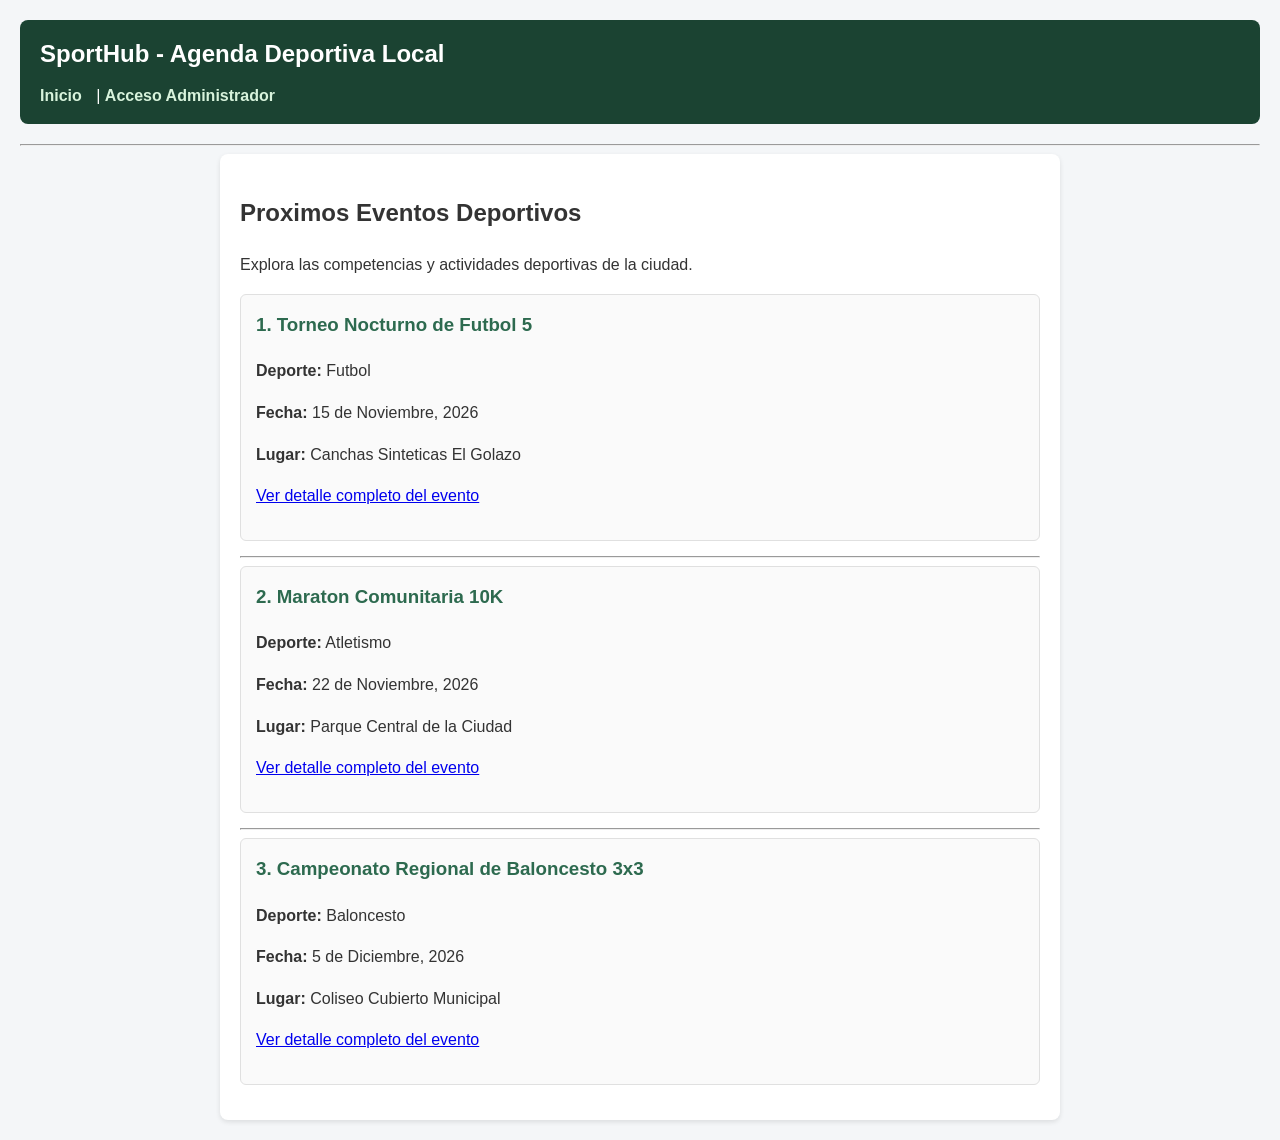
<file: index.html>
<!DOCTYPE html>
<html lang="es">
<head>
    <meta charset="UTF-8">
    <meta name="viewport" content="width=device-width, initial-scale=1.0">
    <title>SportHub - Eventos Deportivos</title>
    <link rel="stylesheet" href="estilos.css">
</head>   
<body>
    <header>
        <h1>SportHub - Agenda Deportiva Local</h1>
        <nav>
            <a href="index.html">Inicio</a> | 
            <a href="login.html">Acceso Administrador</a>
        </nav>
    </header>
    <hr>

    <main>
        <h2>Proximos Eventos Deportivos</h2>
        <p>Explora las competencias y actividades deportivas de la ciudad.</p>

        <!-- Evento 1 -->
        <article>
            <h3>1. Torneo Nocturno de Futbol 5</h3>
            <p><strong>Deporte:</strong> Futbol</p>
            <p><strong>Fecha:</strong> 15 de Noviembre, 2026</p>
            <p><strong>Lugar:</strong> Canchas Sinteticas El Golazo</p>
            <p><a href="detalle-evento.html">Ver detalle completo del evento</a></p>
        </article>
        <hr>

        <!-- Evento 2 -->
        <article>
            <h3>2. Maraton Comunitaria 10K</h3>
            <p><strong>Deporte:</strong> Atletismo</p>
            <p><strong>Fecha:</strong> 22 de Noviembre, 2026</p>
            <p><strong>Lugar:</strong> Parque Central de la Ciudad</p>
            <p><a href="detalle-evento.html">Ver detalle completo del evento</a></p>
        </article>
        <hr>

        <!-- Evento 3 -->
        <article>
            <h3>3. Campeonato Regional de Baloncesto 3x3</h3>
            <p><strong>Deporte:</strong> Baloncesto</p>
            <p><strong>Fecha:</strong> 5 de Diciembre, 2026</p>
            <p><strong>Lugar:</strong> Coliseo Cubierto Municipal</p>
            <p><a href="detalle-evento.html">Ver detalle completo del evento</a></p>
        </article>
    </main>
</body>
</html>
</file>
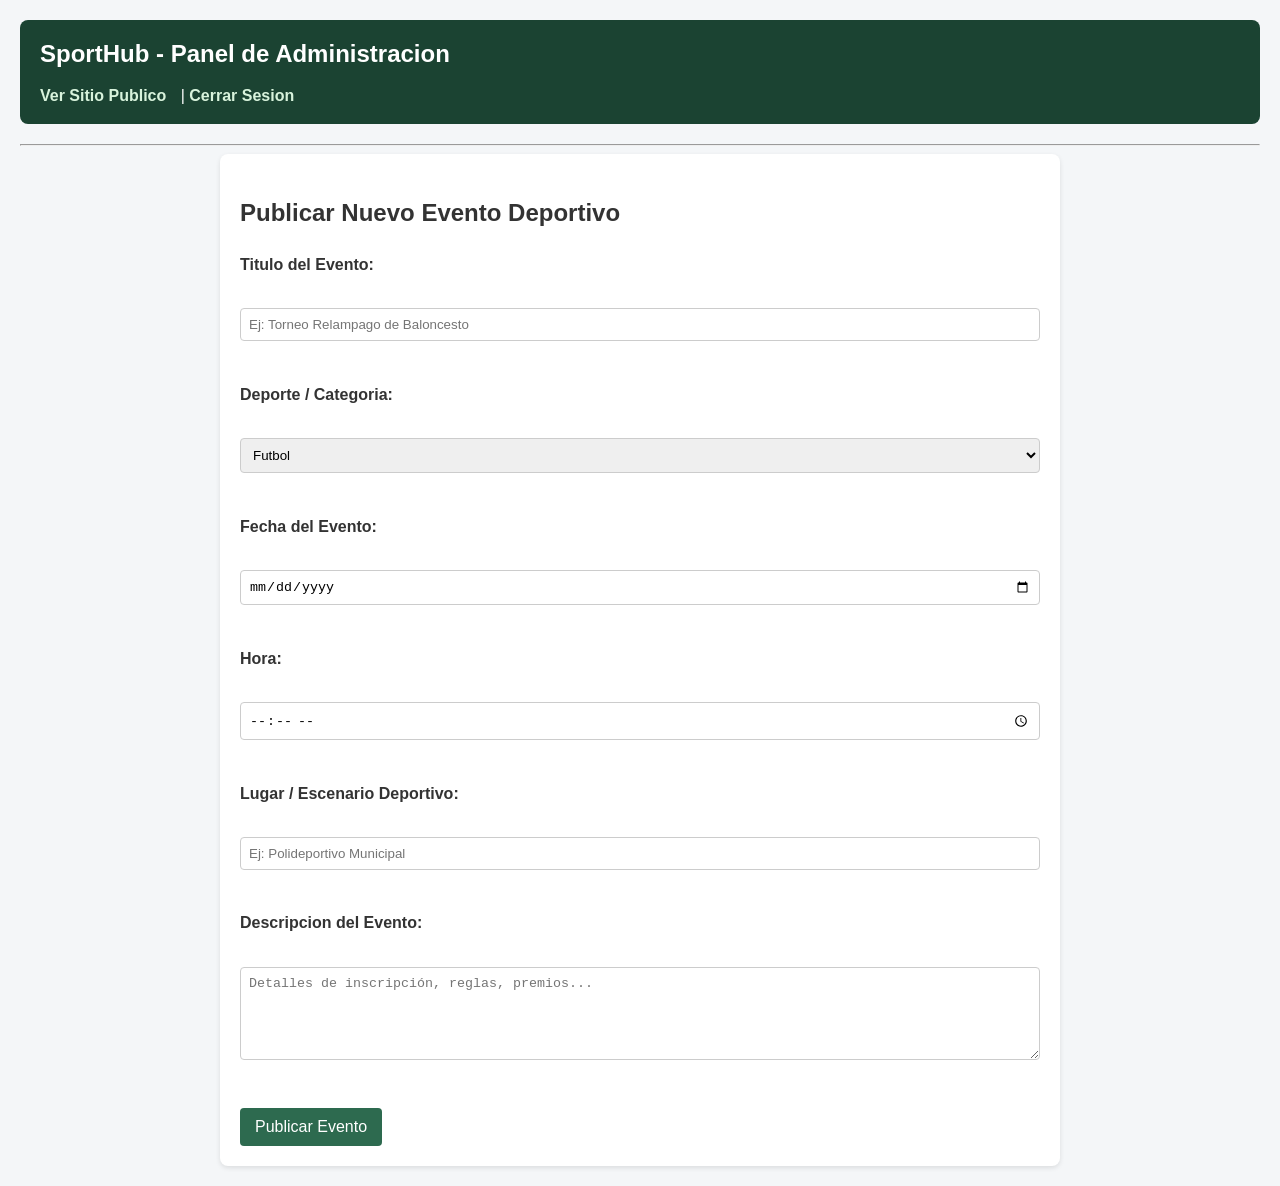
<file: crear-evento.html>
<!DOCTYPE html>
<html lang="es">
<head>
    <meta charset="UTF-8">
    <meta name="viewport" content="width=device-width, initial-scale=1.0">
    <title>SportHub - Publicar Evento</title>
    <link rel="stylesheet" href="estilos.css">
</head>
<body>
    <header>
        <h1>SportHub - Panel de Administracion</h1>
        <nav>
            <a href="index.html">Ver Sitio Publico</a> | 
            <a href="login.html">Cerrar Sesion</a>
        </nav>
    </header>
    <hr>

    <main>
        <h2>Publicar Nuevo Evento Deportivo</h2>

        <form action="index.html" >
            <div>
                <label for="titulo">Titulo del Evento:</label><br>
                <input type="text" id="titulo"  placeholder="Ej: Torneo Relampago de Baloncesto" required>
            </div>
            <br>
            <div>
                <label for="deporte">Deporte / Categoria:</label><br>
                <select id="deporte" required>
                    <option value="futbol">Futbol</option>
                    <option value="baloncesto">Baloncesto</option>
                    <option value="atletismo">Atletismo</option>
                    <option value="natacion">Natacion</option>
                    <option value="otro">Otro</option>
                </select>
            </div>
            <br>
            <div>
                <label for="fecha">Fecha del Evento:</label><br>
                <input type="date" id="fecha" required>
            </div>
            <br>
            <div>
                <label for="hora">Hora:</label><br>
                <input type="time" id="hora" required>
            </div>
            <br>
            <div>
                <label for="lugar">Lugar / Escenario Deportivo:</label><br>
                <input type="text" id="lugar"  placeholder="Ej: Polideportivo Municipal" required>
            </div>
            <br>
            <div>
                <label for="descripcion">Descripcion del Evento:</label><br>
                <textarea id="descripcion"  rows="5" cols="40" placeholder="Detalles de inscripción, reglas, premios..." required></textarea>
            </div>
            <br>
            <button type="submit">Publicar Evento</button>
        </form>
    </main>
</body>
</html>
</file>
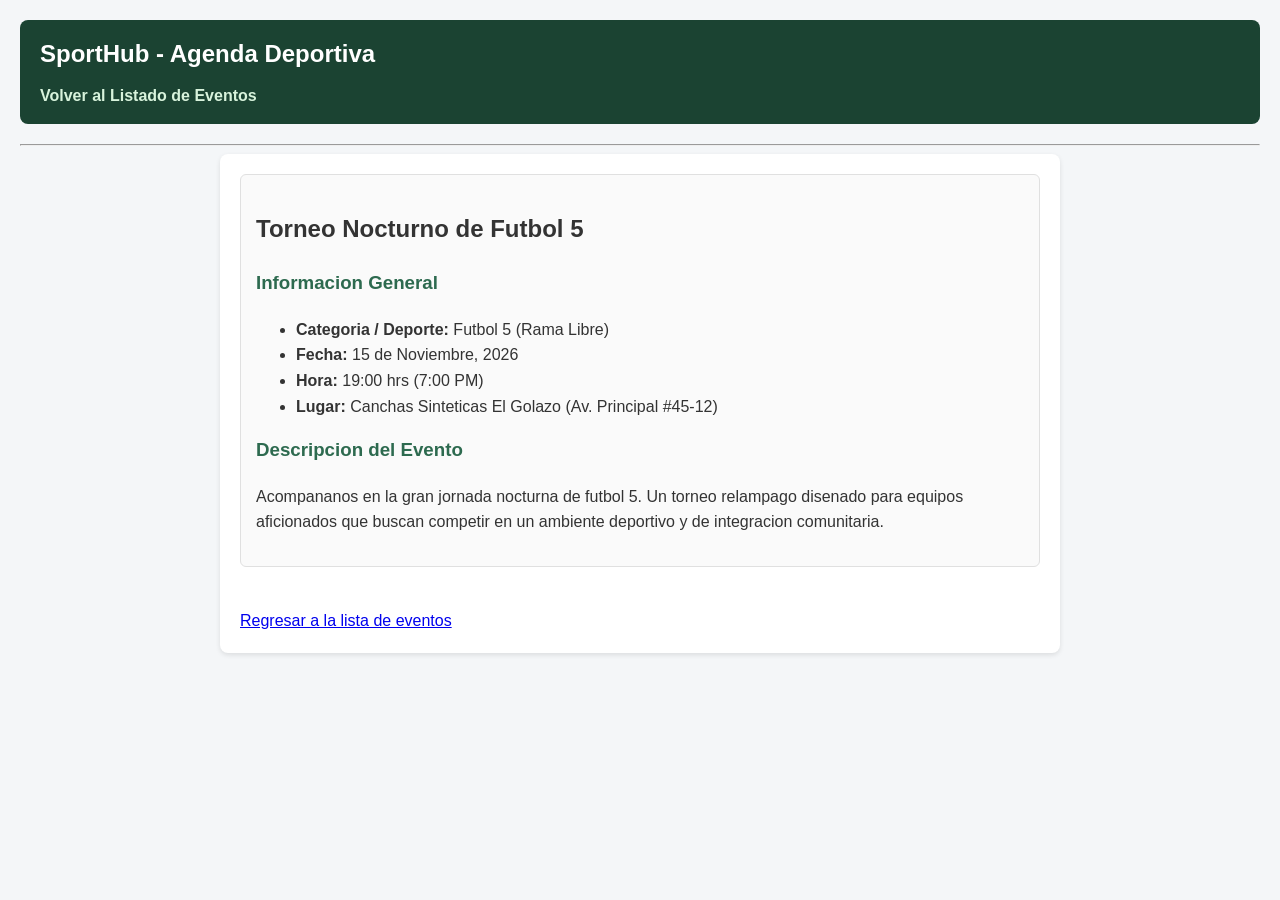
<file: detalle-evento.html>
<!DOCTYPE html>
<html lang="es">
<head>
    <meta charset="UTF-8">
    <meta name="viewport" content="width=device-width, initial-scale=1.0">
    <title>SportHub - Detalle del Evento</title>
    <link rel="stylesheet" href="estilos.css">
</head>
<body>
    <header>
        <h1>SportHub - Agenda Deportiva</h1>
        <nav>
            <a href="index.html"> Volver al Listado de Eventos</a>
        </nav>
    </header>
    <hr>

    <main>
        <article>
            <h2>Torneo Nocturno de Futbol 5</h2>
            
            <section>
                <h3>Informacion General</h3>
                <ul>
                    <li><strong>Categoria / Deporte:</strong> Futbol 5 (Rama Libre)</li>
                    <li><strong>Fecha:</strong> 15 de Noviembre, 2026</li>
                    <li><strong>Hora:</strong> 19:00 hrs (7:00 PM)</li>
                    <li><strong>Lugar:</strong> Canchas Sinteticas El Golazo (Av. Principal #45-12)</li>
                </ul>
            </section>

            <section>
                <h3>Descripcion del Evento</h3>
                <p>
                    Acompananos en la gran jornada nocturna de futbol 5. Un torneo relampago disenado para equipos aficionados que buscan competir en un ambiente deportivo y de integracion comunitaria.
                </p>
            </section>
        </article>

        <br>
        <a href="index.html">Regresar a la lista de eventos</a>
    </main>
</body>
</html>
</file>
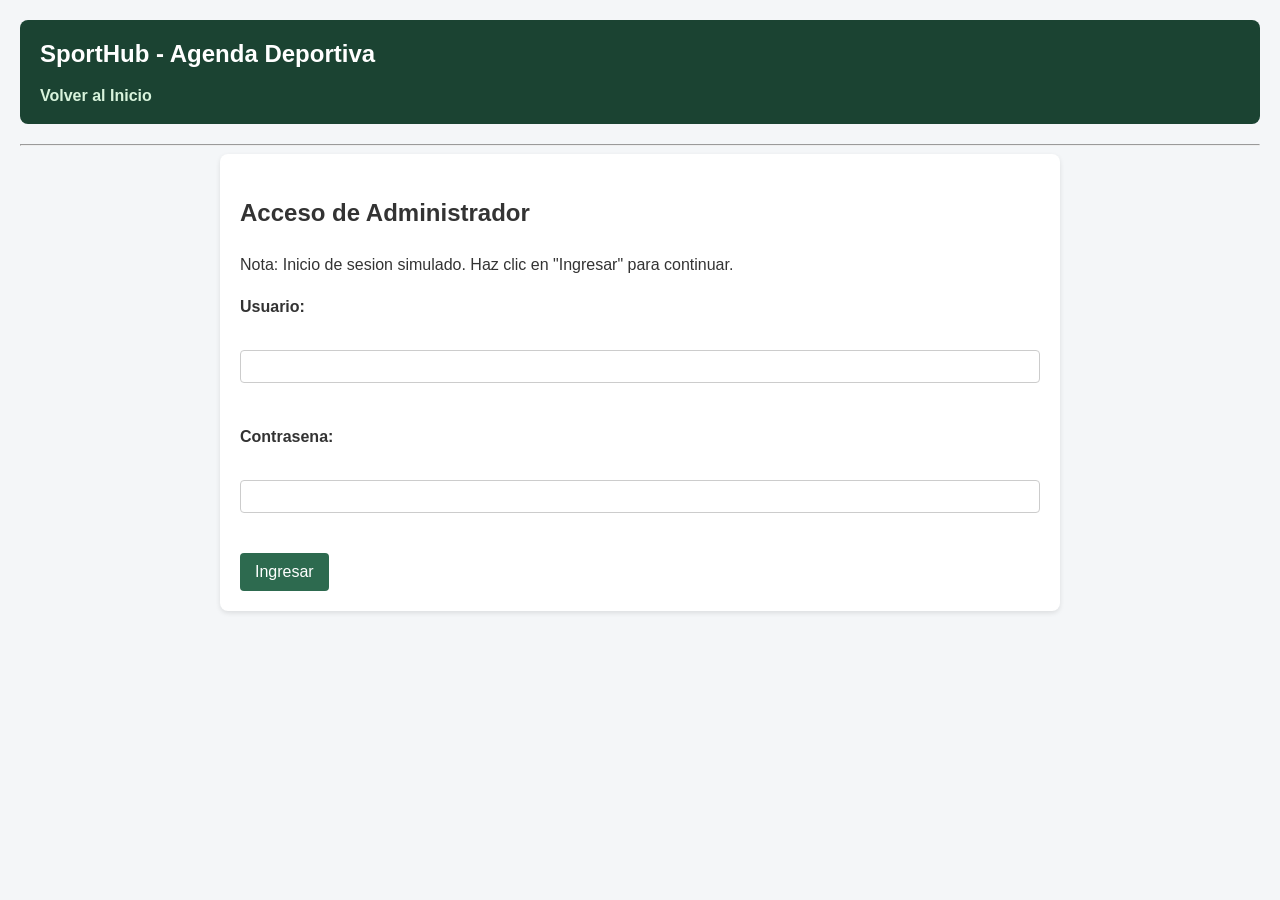
<file: login.html>
<!DOCTYPE html>
<html lang="es">
<head>
    <meta charset="UTF-8">
    <meta name="viewport" content="width=device-width, initial-scale=1.0">
    <title>SportHub - Iniciar Sesion</title>
    <link rel="stylesheet" href="estilos.css">
</head>
<body>
    <header>
        <h1>SportHub - Agenda Deportiva</h1>
        <nav>
            <a href="index.html">Volver al Inicio</a>
        </nav>
    </header>
    <hr>

    <main>
        <h2>Acceso de Administrador</h2>
        <p>Nota: Inicio de sesion simulado. Haz clic en "Ingresar" para continuar.</p>
        
        <form action="crear-evento.html" >
            <div>
                <label for="usuario">Usuario:</label><br>
                <input type="text" id="usuario"  required>
            </div>
            <br>
            <div>
                <label for="password">Contrasena:</label><br>
                <input type="password" id="password"  required>
            </div>
            <br>
            <button type="submit">Ingresar</button>
        </form>
    </main>
</body>
</html>
</file>
<file: estilos.css>
/* --- Estilos Generales --- */
body {
font-family: Arial, sans-serif;
line-height: 1.6;
background-color: #f4f6f8;
color: #333;
margin: 0;
padding: 20px;
}

/* Encabezados y Navegación */
header {
background-color: #1b4332;
color: white;
padding: 15px 20px;
border-radius: 8px;
margin-bottom: 20px;
}

header h1 {
margin: 0 0 10px 0;
font-size: 24px;
}

nav a {
color: #d8f3dc;
text-decoration: none;
font-weight: bold;
margin-right: 10px;
}

nav a:hover {
text-decoration: underline;
}

/* Contenido Principal */
main {
background-color: white;
padding: 20px;
border-radius: 8px;
box-shadow: 0 2px 5px rgba(0,0,0,0.1);
max-width: 800px;
margin: 0 auto;
}

/* Formularios */
form div {
margin-bottom: 15px;
}

label {
font-weight: bold;
display: block;
margin-bottom: 5px;
}

input[type="text"],
input[type="password"],
input[type="date"],
input[type="time"],
select,
textarea {
width: 100%;
padding: 8px;
border: 1px solid #ccc;
border-radius: 4px;
box-sizing: border-box;
}

button {
background-color: #2d6a4f;
color: white;
border: none;
padding: 10px 15px;
border-radius: 4px;
cursor: pointer;
font-size: 16px;
}

button:hover {
background-color: #1b4332;
}

/* Tarjetas de Eventos */
article {
border: 1px solid #e0e0e0;
padding: 15px;
border-radius: 6px;
margin-bottom: 15px;
background-color: #fafafa;
}

article h3 {
margin-top: 0;
color: #2d6a4f;
}

/* Botones de enlace */
a.boton-enlace {
display: inline-block;
background-color: #40916c;
color: white;
padding: 8px 12px;
text-decoration: none;
border-radius: 4px;
font-size: 14px;
}

a.boton-enlace:hover {
background-color: #2d6a4f;
}
</file>
